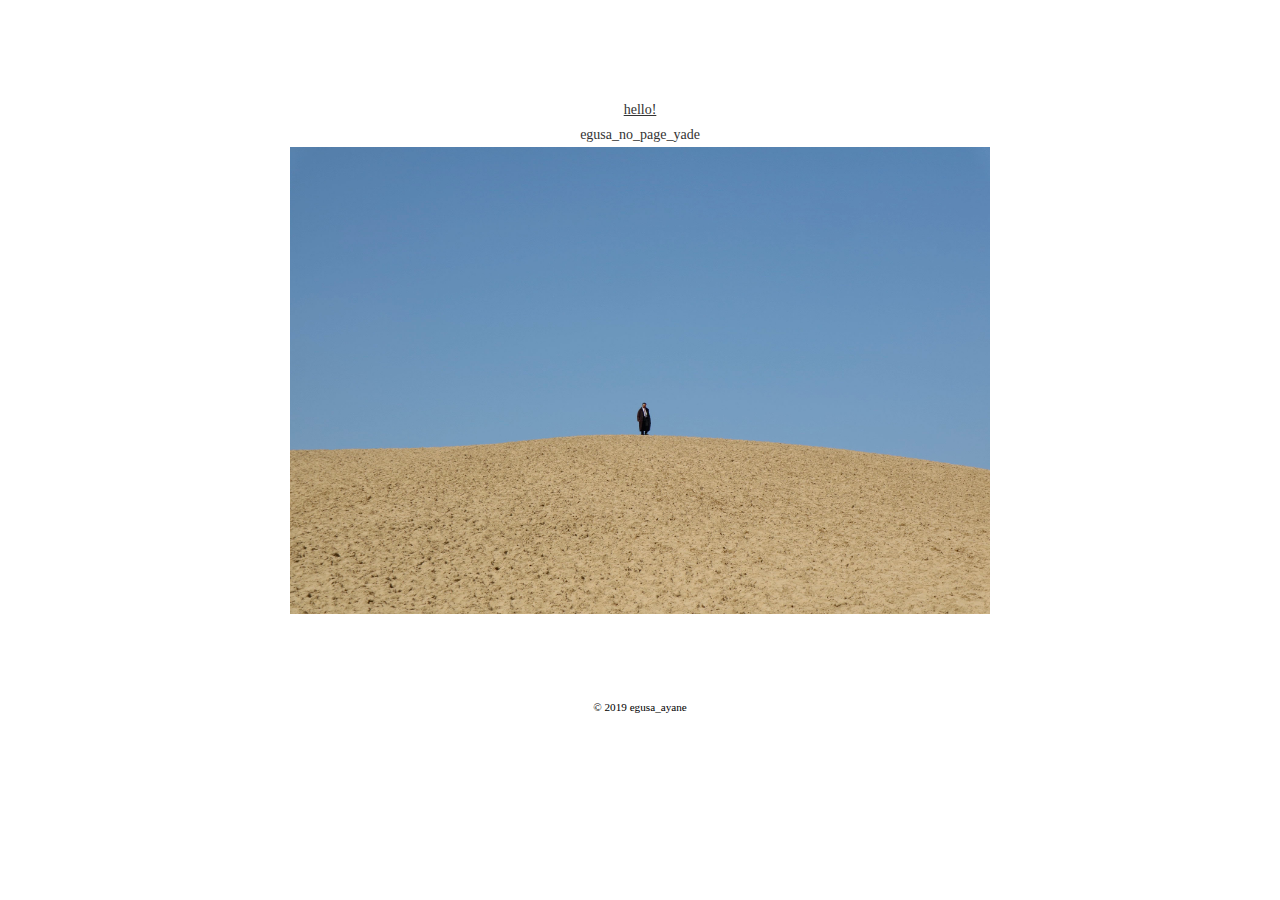
<file: index.html>
<!DOCTYPE html>
<html lang="ja" dir="ltr">
  <head>
    <meta charset="utf-8">
    <meta name="viewport" content="width=device-width, initial-scale=1.0">
    <title>egusa</title>
    <link rel="stylesheet" href="./assets/css/common.css">
    <link rel="stylesheet" href="./assets/css/custom.css">
  </head>

  <body>
    <header>
      <br>
    </header>

    <main>
      <!-- <iframe src="https://editor.p5js.org/egusa/embed/9fubfL5vm"></iframe> -->
      <center><a href="./cv.html">hello!</a><br>egusa_no_page_yade<br><img src="./assets/images/20190729_top.jpg" width="700" ></center>
      <br>
    </main>

    <footer>
    <p>&copy; 2019 egusa_ayane</p>
    </footer>
    <div class="subject_page">
    </div>
  </body>
</html>
</file>
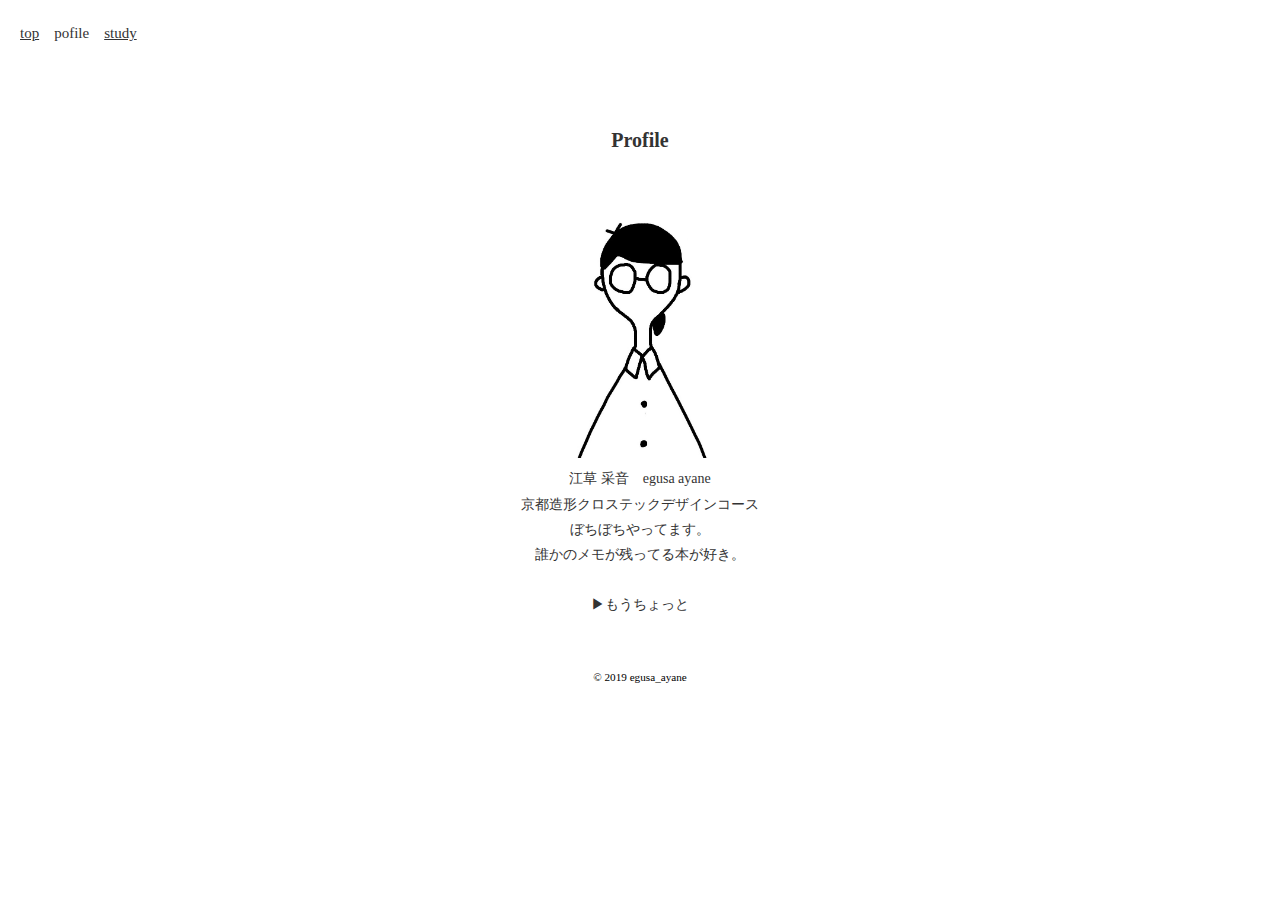
<file: cv.html>
<!DOCTYPE html>
<html lang="ja" dir="ltr">
  <head>
    <meta charset="utf-8">
    <meta name="viewport" content="width=device-width, initial-scale=1.0">
    <meta http-equiv="X-UA-Compatible" content="ie=edge">
    <link rel="stylesheet" href="./assets/css/common.css">
    <link rel="stylesheet" href="./assets/css/custom.css">
    <script
    src="https://code.jquery.com/jquery-3.4.1.min.js"
    integrity="sha256-CSXorXvZcTkaix6Yvo6HppcZGetbYMGWSFlBw8HfCJo="
    crossorigin="anonymous"></script>
    <script src="./assets/js/style.js"></script>
    <title>egusa</title>
  </head>


  <body>
  <header>
    <a href="./index.html">top</a>　pofile　<a href="./study.html">study</a>
    　<!-- <a href="./hobby.html">photo</a> -->
  </div>
  </header>

    <main>
      <br>
  <center><h1>Profile</h1>

  <img src="./assets/images/watashii.jpg" width="300">
  <p>江草 采音　egusa ayane</p>
  <p>京都造形クロステックデザインコース
  <p>ぼちぼちやってます。
  <p>誰かのメモが残ってる本が好き。</p>
  <br>
      <div id='btn06'>
        ▶︎もうちょっと
      </div>
      <div id="box">
      <iframe width="560" height="315" src="https://www.youtube.com/embed/HisPvgIfkXE" frameborder="0" allow="accelerometer; autoplay; encrypted-media; gyroscope; picture-in-picture" allowfullscreen></iframe>
      <p>2000年10月23日生まれの滋賀県民。
      <p>星野源と小沢健二が好きです。
      <p>自慢は風邪をひかないことで、小学校皆勤レベルです！元気！
      <p>色んなことに興味がある年頃なので、なんでも気軽に声かけてください。
      <p><a href="https://twitter.com/egusa__668158">twitter</a> , <a href="https://www.instagram.com/egusa__668158/?hl=ja">instagram</a> → @egusa__668158
      <p>
    　</div>
  </center>
</div>
</div>
</main>

    <footer>
    <p>&copy; 2019 egusa_ayane</p>
    </footer>
    <div class="subject_page">
    </div>

  </body>
</html>
</file>
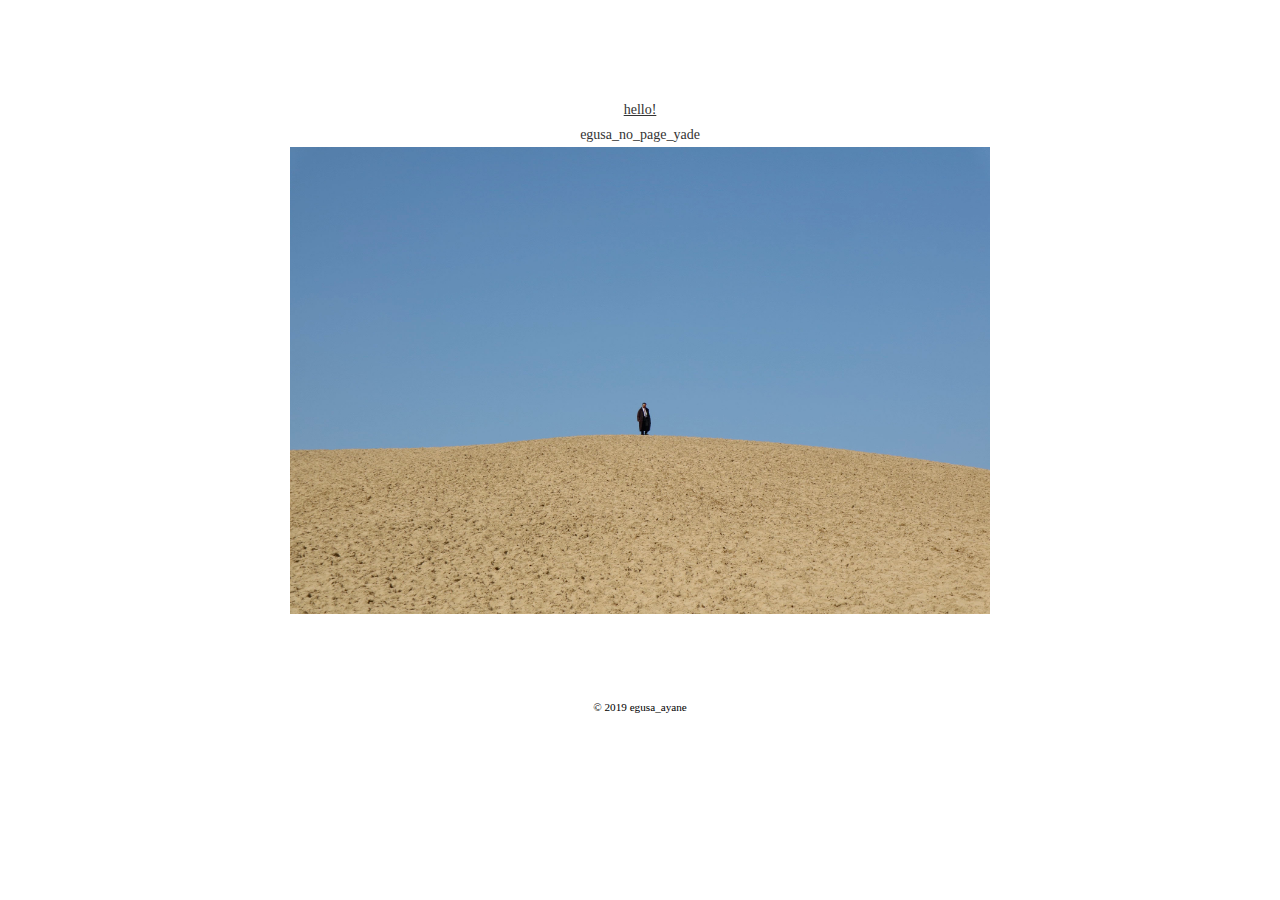
<file: hhome.html>
<!DOCTYPE html>
<html lang="ja" dir="ltr">
  <head>
    <meta charset="utf-8">
    <meta name="viewport" content="width=device-width, initial-scale=1.0">
    <title>egusa</title>
    <link rel="stylesheet" href="./assets/css/common.css">
    <link rel="stylesheet" href="./assets/css/custom.css">
  </head>

  <body>
    <header>
      <br>
    </header>

    <main>
      <center><a href="./cv.html">hello!</a><br>egusa_no_page_yade<br><img src="./assets/images/20190729_top.jpg" width="700" ></center>
      <br>
    </main>

    <footer>
    <p>&copy; 2019 egusa_ayane</p>
    </footer>
    <div class="subject_page">
    </div>
  </body>
</html>
</file>
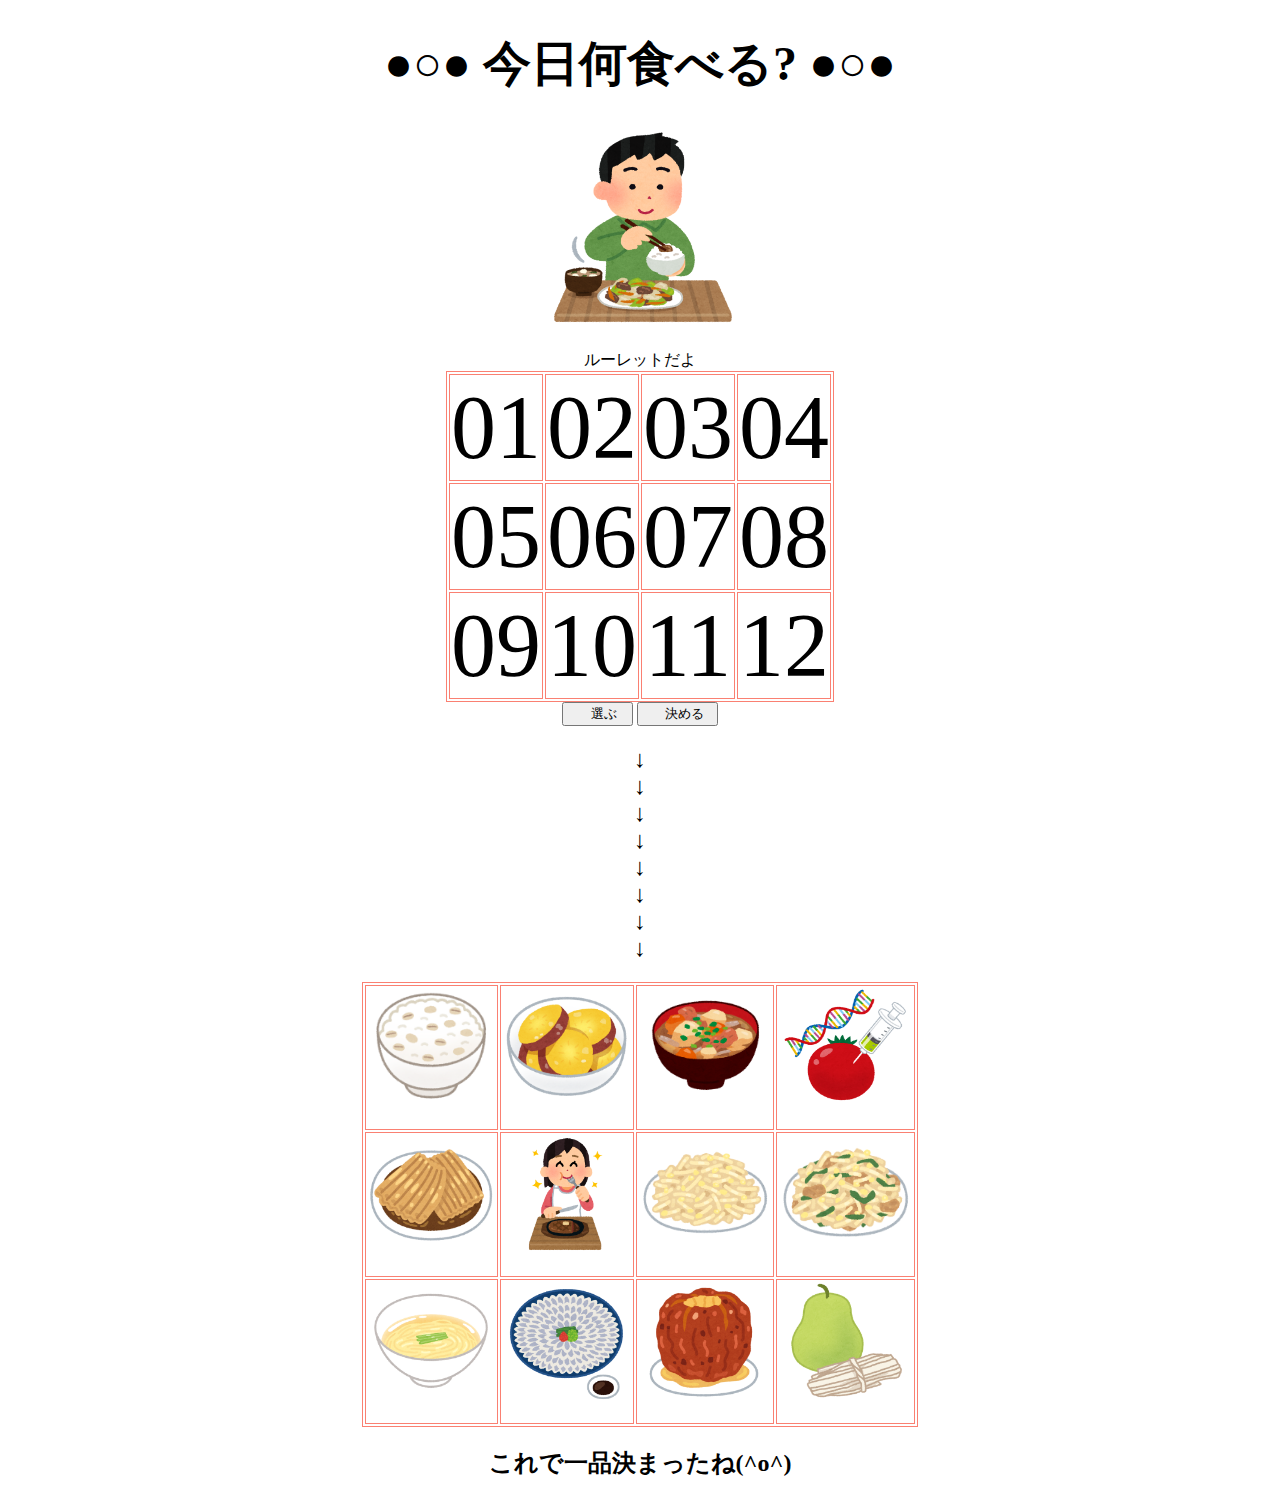
<file: kyounanitaberu.html>
<!DOCTYPE html>
<html lang="ja">
<head>
    <meta charset="UTF-8">
    <title>今日何食べる？</title>
    <script src="http://code.jquery.com/jquery-1.11.0.min.js"></script>
<center>
    <style type="text/css">
        table,td {
            border:solid 1px salmon;
            font-size:90px;
            text-align:center;
        }
        #box {
            margin:auto;
            position:absolute;
            top:0px;
            bottom:0px;
            left:0px;
            right:0px;
        }

    </style>
</head>
<body>
    <script>
    $(function() {
      var l=$('#t1 td').length;
      var a
      var timerId;
       $(document).on('click','[id=start]',function() {
        timerId=setInterval(function() {
        var rand = Math.floor(Math.random() * l);
        $('#t1 td').css({"background-Color":"salmon"});
        $('#t1 td').eq(rand).css({"background-Color":"white"});
        },100);
      });
      $(document).on('click','[id=stop]',function() {
        clearInterval(timerId);
      })
    })

    </script>
<font size="5">
      <h1>●○● 今日何食べる? ●○●</h1></font size="7">
        <img src="./assets/nanitabe_gazou/syokuji_okazu_noseru.png" width="200" height="200"><p>
        </p>
        ルーレットだよ
    <table id="t1">
        <tr><td>01</td><td>02</td><td>03</td><td>04</td></tr>
        <tr><td>05</td><td>06</td><td>07</td><td>08</td></tr>
        <tr><td>09</td><td>10</td><td>11</td><td>12</td></tr>
    </table>
    <button id="start"> 　選ぶ 　</button>
    <button id="stop">　決める　</button>
<p>
</p>
<h2>↓<br>
↓<br>
↓<br>
↓<br>
↓<br>
↓<br>
↓<br>
↓<br></h2>
<p>
</p>
<table>
  <tr><td><img src="./assets/nanitabe_gazou/food_mugi_meshi.png" title="1.麦ご飯" width="120" height="120"></td>
  <td><img src="./assets/nanitabe_gazou/food_nimono_satsumaimo.png" title="2.さつまいもの煮物"　width="120" height="120"></td>
  <td><img src="./assets/nanitabe_gazou/food_tonjiru.png" title="3.豚汁"　width="120" height="120"></td>
  <td><img src="./assets/nanitabe_gazou/dna_idenshi_kumikae.png" title="4.遺伝子組み換えの食べ物"　width="120" height="120"></td></tr>
  <tr><td><img src="./assets/nanitabe_gazou/food_kasube_nitsuke.png" title="5.カスベの煮付け"　width="120" height="120"></td>
  <td><img src="./assets/nanitabe_gazou/syokuji_steak_woman.png" title="6.ステーキ"　width="120" height="120"></td>
  <td><img src="./assets/nanitabe_gazou/food_moyashi_itame.png" title="7.もやし炒め"　width="120" height="110"></td>
  <td><img src="./assets/nanitabe_gazou/food_moyashi_niku_itame.png" title="8.もやしと肉炒め" width="135" height="120"></td></tr>
  <tr><td><img src="./assets/nanitabe_gazou/food_ramen_ishiki.png" title="9.意識高い系ラーメン"　width="120" height="120"></td>
  <td><img src="./assets/nanitabe_gazou/food_fugusashi.png" title="10.ふぐ刺し"　width="120" height="120"></td>
  <td><img src="./assets/nanitabe_gazou/food_apple_yakiringo_marugoto.png" title="11.丸ごと焼きりんご" width="120" height="120"></td>
  <td><img src="./assets/nanitabe_gazou/food_kanpyou.png" title="12.かんぴょう"　width="120" height="120"></td></tr>
</table><p>
</p>
<h2>これで一品決まったね(^o^)</h2>

</body>
</center>
</html>
</file>
<file: assets/css/common.css>
html{
  color: #333;
  background: #fff;

  font-size: 14px;
  line-height: 1.8;
}

*{
  margin: 0;
  padding: 0;
  box-sizing: 0;
}

img{
  max-width: 100%;
  height: auto;
}

a{
  color: #333;
}

li{
  list-style-position: inside;
}

.mb_s{
  margin-bottom: 20px;
}

.mb_m{
  margin-bottom: 20px;
}

.mb_l{
  margin-bottom: 40px;
}
</file>
<file: assets/css/custom.css>
ul,ol{
    margin-bottom: 10px;
}

/*======================================================
header
======================================================*/
header {
    border-bottom: 0px solid #ddd;
    background-color: white;
    position:relative;
    font-size:15px;
    margin:20px;
}

@media screen and (max-width:480px) {
    header{
      height: 10px;
       position: fixed;
       width:100%;
       top:0;
       z-index: 1;
    }
}

/*======================================================
main
======================================================*/

main{
    padding:30px 50px;
    max-width: 1000px;
    margin: 0 auto;
    position: relative;
    z-index: 0;
}


h1{
    font-size: 20px;
    margin-bottom:0px;
}
h2{
    font-size: 16px;
    font-weight: normal;
    margin-bottom:30px;
}
h3{
    font-size: 100%;
    font-weight: normal;
    margin-top: 30px;
}

@media screen and (max-width:480px) {
    main{
        padding:30px 20px;
    }
}

.youtube{
    position:relative;
    width:100%;
    padding-top:56.25%;
    margin-bottom: 20px;
}
.youtube iframe{
    position:absolute;
    top:0;
    right:0;
    width:100%;
    height:100%;
}

#box{
  display:none;
}

.example { text-align: center; }
/* .example p {
  text-align : left;
  padding-left:  200px;
  margin: 10px;
  } */
.example img{
  margin: 10px;
}
.example iframe{
  margin: 10px;
}

  .container {
    display: flex;
    flex-wrap: wrap;
    justify-content: space-around;
    /* align-content: center; */
  }
  .container::after{
  content:"";
  display: block;
  width:32%;}


  .modal-wrapper {
    z-index: 999;
    position: fixed;
    top: 0;
    right: 0;
    bottom: 0;
    left: 0;
    padding: 60px 10px;
    text-align: center
  }

  .modal-wrapper:not(:target) {
    opacity: 0;
    visibility: hidden;
    transition: opacity .3s, visibility .3s;
  }

  .modal-wrapper:target {
    opacity: 1;
    visibility: visible;
    transition: opacity .4s, visibility .4s;
  }

  .modal-wrapper::after {
    display: inline-block;
    height: 100%;
    margin-left: -.05em;
    vertical-align: middle;
    content: ""
  }

  .modal-wrapper .modal-window {
    box-sizing: border-box;
    display: inline-block;
    z-index: 20;
    position: relative;
    width: 70%;
    max-width: 600px;
    padding: 50px 50px 15px;
    border-radius: 2px;
    background: #fff;
    box-shadow: 0 0 30px rgba(0, 0, 0, .6);
    vertical-align: middle
  }

  .modal-wrapper .modal-window .modal-content {
    max-height: 80vh;
    overflow-y: auto;
    text-align: left;
  }

  .modal-content img{
    margin: 0px;
    padding: 0px;
  }

  .modal-overlay {
    z-index: 10;
    position: absolute;
    top: 0;
    right: 0;
    bottom: 0;
    left: 0;
    background: rgba(0, 0, 0, .8)
  }

  .modal-wrapper .modal-close {
    z-index: 20;
    position: absolute;
    top: 0;
    right: 0;
    width: 35px;
    color: #95979c !important;
    font-size: 20px;
    font-weight: 700;
    line-height: 35px;
    text-align: center;
    text-decoration: none;
    text-indent: 0
  }

  .modal-wrapper .modal-close:hover {
    color: #2b2e38 !important
  }

　.midashi{

}

/*======================================================
footer
======================================================*/
footer{
    background-color: white;
    color:black;
    font-size: 80%;
    padding:10px;
    min-height:40px;
    bottom: 0;
    display: flex;
    align-items: center;
    justify-content: center;
}

.main {
    width: 100%;
    border: 1px solid #000;
}
/* .main div   {
    width: 80%;
    border: 1px solid #FF0000;
    margin: 0 auto;
} */
</file>
